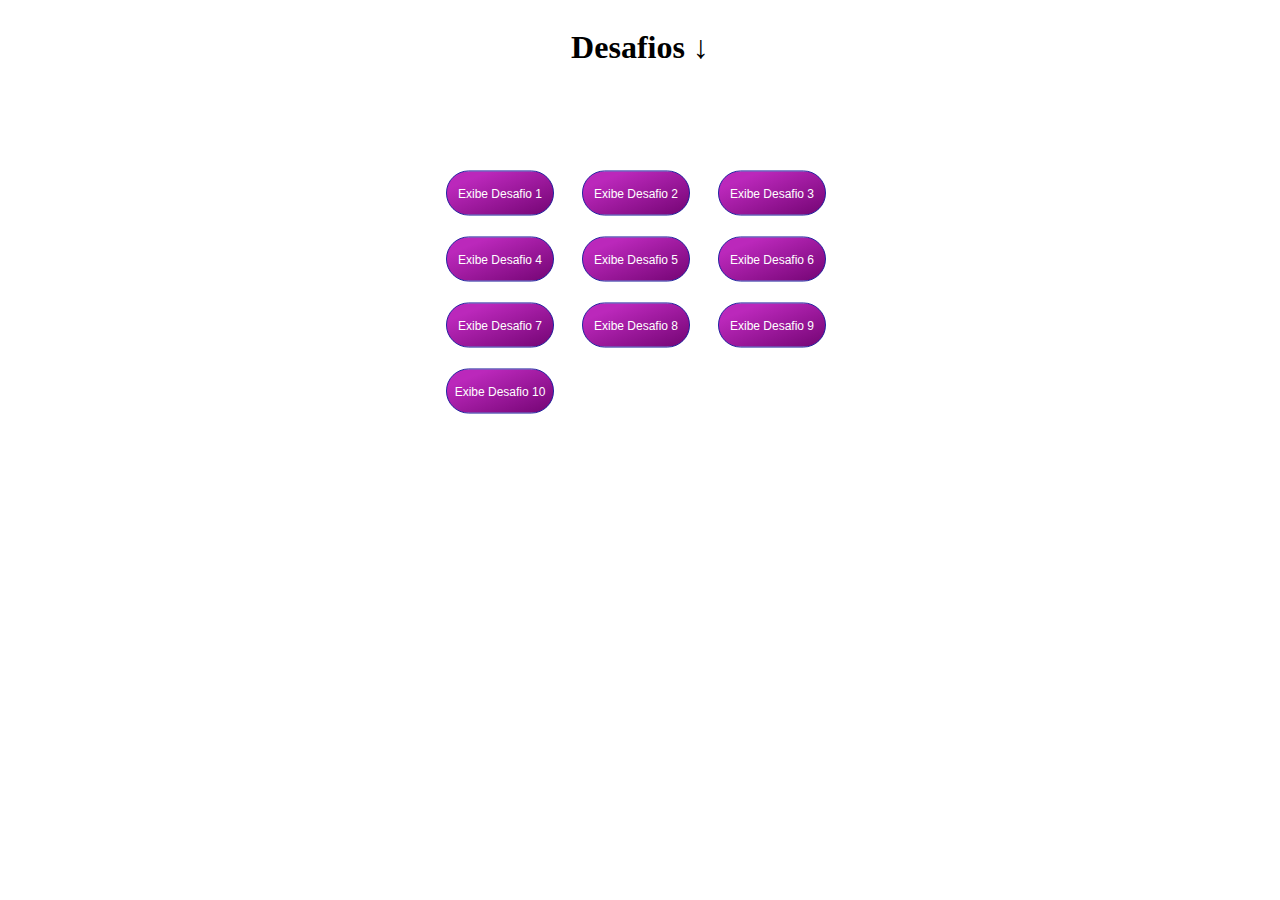
<file: BasicJavascriptChallenger/index.html>
<!DOCTYPE html>
<html lang="pt-BR">

<head>
    <meta charset="UTF-8">
    <meta name="viewport" content="width=device-width, initial-scale=1.0">
    <title>Scripts</title>
    <link rel="stylesheet" href="./styles.css" />
</head>

<body>

    <section class="screen">
        <h1>Desafios ↓</h1>
        <div class="container_buttons">
            <button id="button1">Exibe desafio 1</button>
            <button id="button2">Exibe desafio 2</button>
            <button id="button3">Exibe desafio 3</button>
            <button id="button4">Exibe desafio 4</button>
            <button id="button5">Exibe desafio 5</button>
            <button id="button6">Exibe desafio 6</button>
            <button id="button7">Exibe desafio 7</button>
            <button id="button8">Exibe desafio 8</button>
            <button id="button9">Exibe desafio 9</button>
            <button id="button10">Exibe desafio 10</button>
        </div>
    </section>

    <script src="main.js"></script>
</body>

</html>
</file>
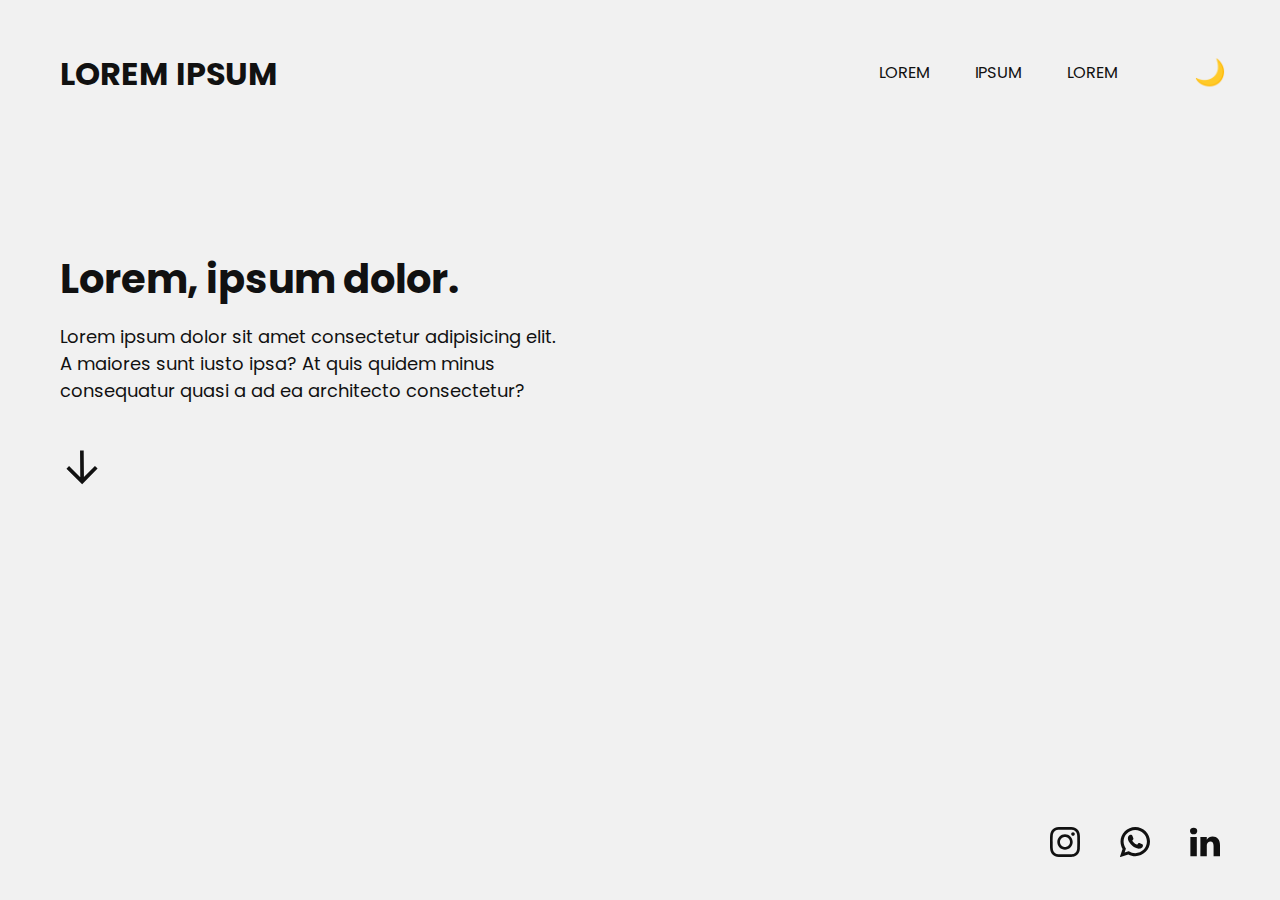
<file: darkAndLightMode/index.html>
<!DOCTYPE html>
<html lang="pt-br" >
<head>
    <meta charset="UTF-8">
    <meta name="viewport" content="width=device-width, initial-scale=1.0">
    <link rel="preconnect" href="https://fonts.googleapis.com">
    <link rel="preconnect" href="https://fonts.gstatic.com" crossorigin>
    <link href="https://fonts.googleapis.com/css2?family=Poppins:wght@300;400;700&display=swap" rel="stylesheet">
    <link rel="stylesheet" href="./styles.css">
    <script src="main.js" defer></script>
    <title>SLA LA</title>
</head>
<body>
    <header>
        <h1>Lorem ipsum</h1>
        <nav class="nav-header">
            <p>lorem</p>
            <p>ipsum</p>
            <p>lorem</p>
            <span class="icon-light-mode hide">🌞</span>
            <span class="icon-dark-mode">🌙</span>   
        </nav>
    </header>
    <main>
        <section class="text-content">
            <h2>Lorem, ipsum dolor.</h2>
            <p>Lorem ipsum dolor sit amet consectetur adipisicing elit. A maiores sunt iusto ipsa? At quis quidem minus consequatur quasi a ad ea architecto consectetur?</p>
            <svg xmlns="http://www.w3.org/2000/svg" width="44" height="44" viewBox="0 0 24 24" fill="">
                <polygon points="7 7 15.586 7 5.293 17.293 6.707 18.707 17 8.414 17 17 19 17 19 5 7 5 7 7"/>
            </svg>
              
        </section>
        <div class="social-network-content">
            <ul>
                
                <li><?xml version="1.0" encoding="UTF-8" standalone="no"?>
                    <svg width="30" height="30" viewBox="0 0 256 256" version="1.1" xmlns="http://www.w3.org/2000/svg" xmlns:xlink="http://www.w3.org/1999/xlink" preserveAspectRatio="xMidYMid">
                        <g>
                            <path d="M127.999746,23.06353 C162.177385,23.06353 166.225393,23.1936027 179.722476,23.8094161 C192.20235,24.3789926 198.979853,26.4642218 203.490736,28.2166477 C209.464938,30.5386501 213.729395,33.3128586 218.208268,37.7917319 C222.687141,42.2706052 225.46135,46.5350617 227.782844,52.5092638 C229.535778,57.0201472 231.621007,63.7976504 232.190584,76.277016 C232.806397,89.7746075 232.93647,93.8226147 232.93647,128.000254 C232.93647,162.177893 232.806397,166.225901 232.190584,179.722984 C231.621007,192.202858 229.535778,198.980361 227.782844,203.491244 C225.46135,209.465446 222.687141,213.729903 218.208268,218.208776 C213.729395,222.687649 209.464938,225.461858 203.490736,227.783352 C198.979853,229.536286 192.20235,231.621516 179.722476,232.191092 C166.227425,232.806905 162.179418,232.936978 127.999746,232.936978 C93.8200742,232.936978 89.772067,232.806905 76.277016,232.191092 C63.7971424,231.621516 57.0196391,229.536286 52.5092638,227.783352 C46.5345536,225.461858 42.2700971,222.687649 37.7912238,218.208776 C33.3123505,213.729903 30.538142,209.465446 28.2166477,203.491244 C26.4637138,198.980361 24.3784845,192.202858 23.808908,179.723492 C23.1930946,166.225901 23.0630219,162.177893 23.0630219,128.000254 C23.0630219,93.8226147 23.1930946,89.7746075 23.808908,76.2775241 C24.3784845,63.7976504 26.4637138,57.0201472 28.2166477,52.5092638 C30.538142,46.5350617 33.3123505,42.2706052 37.7912238,37.7917319 C42.2700971,33.3128586 46.5345536,30.5386501 52.5092638,28.2166477 C57.0196391,26.4642218 63.7971424,24.3789926 76.2765079,23.8094161 C89.7740994,23.1936027 93.8221066,23.06353 127.999746,23.06353 M127.999746,0 C93.2367791,0 88.8783247,0.147348072 75.2257637,0.770274749 C61.601148,1.39218523 52.2968794,3.55566141 44.1546281,6.72008828 C35.7374966,9.99121548 28.5992446,14.3679613 21.4833489,21.483857 C14.3674532,28.5997527 9.99070739,35.7380046 6.71958019,44.1551362 C3.55515331,52.2973875 1.39167714,61.6016561 0.769766653,75.2262718 C0.146839975,88.8783247 0,93.2372872 0,128.000254 C0,162.763221 0.146839975,167.122183 0.769766653,180.774236 C1.39167714,194.398852 3.55515331,203.703121 6.71958019,211.845372 C9.99070739,220.261995 14.3674532,227.400755 21.4833489,234.516651 C28.5992446,241.632547 35.7374966,246.009293 44.1546281,249.28042 C52.2968794,252.444847 61.601148,254.608323 75.2257637,255.230233 C88.8783247,255.85316 93.2367791,256 127.999746,256 C162.762713,256 167.121675,255.85316 180.773728,255.230233 C194.398344,254.608323 203.702613,252.444847 211.844864,249.28042 C220.261995,246.009293 227.400247,241.632547 234.516143,234.516651 C241.632039,227.400755 246.008785,220.262503 249.279912,211.845372 C252.444339,203.703121 254.607815,194.398852 255.229725,180.774236 C255.852652,167.122183 256,162.763221 256,128.000254 C256,93.2372872 255.852652,88.8783247 255.229725,75.2262718 C254.607815,61.6016561 252.444339,52.2973875 249.279912,44.1551362 C246.008785,35.7380046 241.632039,28.5997527 234.516143,21.483857 C227.400247,14.3679613 220.261995,9.99121548 211.844864,6.72008828 C203.702613,3.55566141 194.398344,1.39218523 180.773728,0.770274749 C167.121675,0.147348072 162.762713,0 127.999746,0 Z M127.999746,62.2703115 C91.698262,62.2703115 62.2698034,91.69877 62.2698034,128.000254 C62.2698034,164.301738 91.698262,193.730197 127.999746,193.730197 C164.30123,193.730197 193.729689,164.301738 193.729689,128.000254 C193.729689,91.69877 164.30123,62.2703115 127.999746,62.2703115 Z M127.999746,170.667175 C104.435741,170.667175 85.3328252,151.564259 85.3328252,128.000254 C85.3328252,104.436249 104.435741,85.3333333 127.999746,85.3333333 C151.563751,85.3333333 170.666667,104.436249 170.666667,128.000254 C170.666667,151.564259 151.563751,170.667175 127.999746,170.667175 Z M211.686338,59.6734287 C211.686338,68.1566129 204.809755,75.0337031 196.326571,75.0337031 C187.843387,75.0337031 180.966297,68.1566129 180.966297,59.6734287 C180.966297,51.1902445 187.843387,44.3136624 196.326571,44.3136624 C204.809755,44.3136624 211.686338,51.1902445 211.686338,59.6734287 Z" fill="#0A0A08"></path>
                        </g>
                    </svg>
                    </li>
                <li><?xml version="1.0" encoding="iso-8859-1"?>
                    <svg fill="#000000" height="30" width="30" version="1.1" id="Layer_1" xmlns="http://www.w3.org/2000/svg" xmlns:xlink="http://www.w3.org/1999/xlink" 
                         viewBox="0 0 308 308" xml:space="preserve">
                    <g id="XMLID_468_">
                        <path id="XMLID_469_" d="M227.904,176.981c-0.6-0.288-23.054-11.345-27.044-12.781c-1.629-0.585-3.374-1.156-5.23-1.156
                            c-3.032,0-5.579,1.511-7.563,4.479c-2.243,3.334-9.033,11.271-11.131,13.642c-0.274,0.313-0.648,0.687-0.872,0.687
                            c-0.201,0-3.676-1.431-4.728-1.888c-24.087-10.463-42.37-35.624-44.877-39.867c-0.358-0.61-0.373-0.887-0.376-0.887
                            c0.088-0.323,0.898-1.135,1.316-1.554c1.223-1.21,2.548-2.805,3.83-4.348c0.607-0.731,1.215-1.463,1.812-2.153
                            c1.86-2.164,2.688-3.844,3.648-5.79l0.503-1.011c2.344-4.657,0.342-8.587-0.305-9.856c-0.531-1.062-10.012-23.944-11.02-26.348
                            c-2.424-5.801-5.627-8.502-10.078-8.502c-0.413,0,0,0-1.732,0.073c-2.109,0.089-13.594,1.601-18.672,4.802
                            c-5.385,3.395-14.495,14.217-14.495,33.249c0,17.129,10.87,33.302,15.537,39.453c0.116,0.155,0.329,0.47,0.638,0.922
                            c17.873,26.102,40.154,45.446,62.741,54.469c21.745,8.686,32.042,9.69,37.896,9.69c0.001,0,0.001,0,0.001,0
                            c2.46,0,4.429-0.193,6.166-0.364l1.102-0.105c7.512-0.666,24.02-9.22,27.775-19.655c2.958-8.219,3.738-17.199,1.77-20.458
                            C233.168,179.508,230.845,178.393,227.904,176.981z"/>
                        <path id="XMLID_470_" d="M156.734,0C73.318,0,5.454,67.354,5.454,150.143c0,26.777,7.166,52.988,20.741,75.928L0.212,302.716
                            c-0.484,1.429-0.124,3.009,0.933,4.085C1.908,307.58,2.943,308,4,308c0.405,0,0.813-0.061,1.211-0.188l79.92-25.396
                            c21.87,11.685,46.588,17.853,71.604,17.853C240.143,300.27,308,232.923,308,150.143C308,67.354,240.143,0,156.734,0z
                             M156.734,268.994c-23.539,0-46.338-6.797-65.936-19.657c-0.659-0.433-1.424-0.655-2.194-0.655c-0.407,0-0.815,0.062-1.212,0.188
                            l-40.035,12.726l12.924-38.129c0.418-1.234,0.209-2.595-0.561-3.647c-14.924-20.392-22.813-44.485-22.813-69.677
                            c0-65.543,53.754-118.867,119.826-118.867c66.064,0,119.812,53.324,119.812,118.867
                            C276.546,215.678,222.799,268.994,156.734,268.994z"/>
                    </g>
                    </svg></li>
                    
                        <li><svg xmlns="http://www.w3.org/2000/svg" width="30" height="30" viewBox="0 5 1036 990"><path d="M0 120c0-33.334 11.667-60.834 35-82.5C58.333 15.833 88.667 5 126 5c36.667 0 66.333 10.666 89 32 23.333 22 35 50.666 35 86 0 32-11.333 58.666-34 80-23.333 22-54 33-92 33h-1c-36.667 0-66.333-11-89-33S0 153.333 0 120zm13 875V327h222v668H13zm345 0h222V622c0-23.334 2.667-41.334 8-54 9.333-22.667 23.5-41.834 42.5-57.5 19-15.667 42.833-23.5 71.5-23.5 74.667 0 112 50.333 112 151v357h222V612c0-98.667-23.333-173.5-70-224.5S857.667 311 781 311c-86 0-153 37-201 111v2h-1l1-2v-95H358c1.333 21.333 2 87.666 2 199 0 111.333-.667 267.666-2 469z"/></svg></li>
            </ul>
        </div>
    </main>
</body>
</html>
</file>
<file: BasicJavascriptChallenger/styles.css>
.screen{
    display: flex;
    justify-content: center;
    align-items: center;
    flex-direction: column;
    gap: 5rem;
}
h1{
    text-align: center;
}
.container_buttons{
    display: flex;
    flex-wrap: wrap;
    gap:1rem;
    width: 400px;
}

button{
    width: 120px;
    height: 50px;
    background: linear-gradient(to right bottom, rgb(187, 40, 187) 20%, rgb(116, 5, 116) 100%);
    border:1px solid rgb(15, 17, 151);
    color:white;
    text-transform: capitalize;
    border-radius: 50px;
    transform: scale(0.9);
    transition: ease linear;
    transition: 200ms;
    
}

button:hover{
    transform: scale(1);
    cursor: pointer;
}
</file>
<file: darkAndLightMode/styles.css>
:root{
    font-size: 62.5%;
    --background-color: #f1f1f1;
    --primary-color: #111;
}
.dark-mode:root{
    --background-color:#111;
    --primary-color: #f1f1f1;
}
*{
    margin:0;
    padding: 0;
}

body{
    font-size: 1.6rem;
    font-family: 'Poppins', sans-serif;
    height: 100vh;
    padding: 0 6rem ;
    background-color: var(--background-color);
    transition: 800ms;
}

header{
    width: 100%;
    height: 16%;
    display: flex;
    justify-content: space-between;
    align-items: center;
    color: var(--primary-color);
    text-transform: uppercase;
}

header h1{
    padding-top:.4rem ;
}

.nav-header{
    display: flex;
    gap: 4rem;
    align-items: center;
}

.nav-header p{
    font-size: 18px;
    cursor: pointer;
    transform: scale(0.9);
    transition: 200ms ease-in;
}

.nav-header p:hover{  
    transform: scale(1);
}

.nav-header span{
    cursor: pointer;
    transform: scale(1.6);
    margin-left: 4rem;
}

.hide{
    display: none;
}

main{
    height: 80vh;
    display: grid;
    gap: 2rem;
    grid-template-columns: 1fr 1fr;
}

.text-content{
    margin-top: 10.5rem;
    height: 86%;
    padding-right: 6rem;
    color: var(--primary-color);
}

.text-content h2{
    font-weight: bold;
    font-size: 4rem;
    margin-bottom: 1.4rem;
}

.text-content p{
    font-size: 1.8rem;
}

.text-content svg{
    fill: var(--primary-color);
    margin-top: 4rem;
    transform: rotate(134.5deg);
    cursor: pointer;
}

.social-network-content li svg path{
    fill: var(--primary-color);
}

.social-network-content {
    display: flex;
    align-items: end;
    justify-content: end;
}
.social-network-content ul{
    display: flex;
    gap: 4rem;
}

.social-network-content ul li{
    list-style: none;
    cursor: pointer;
}
</file>
